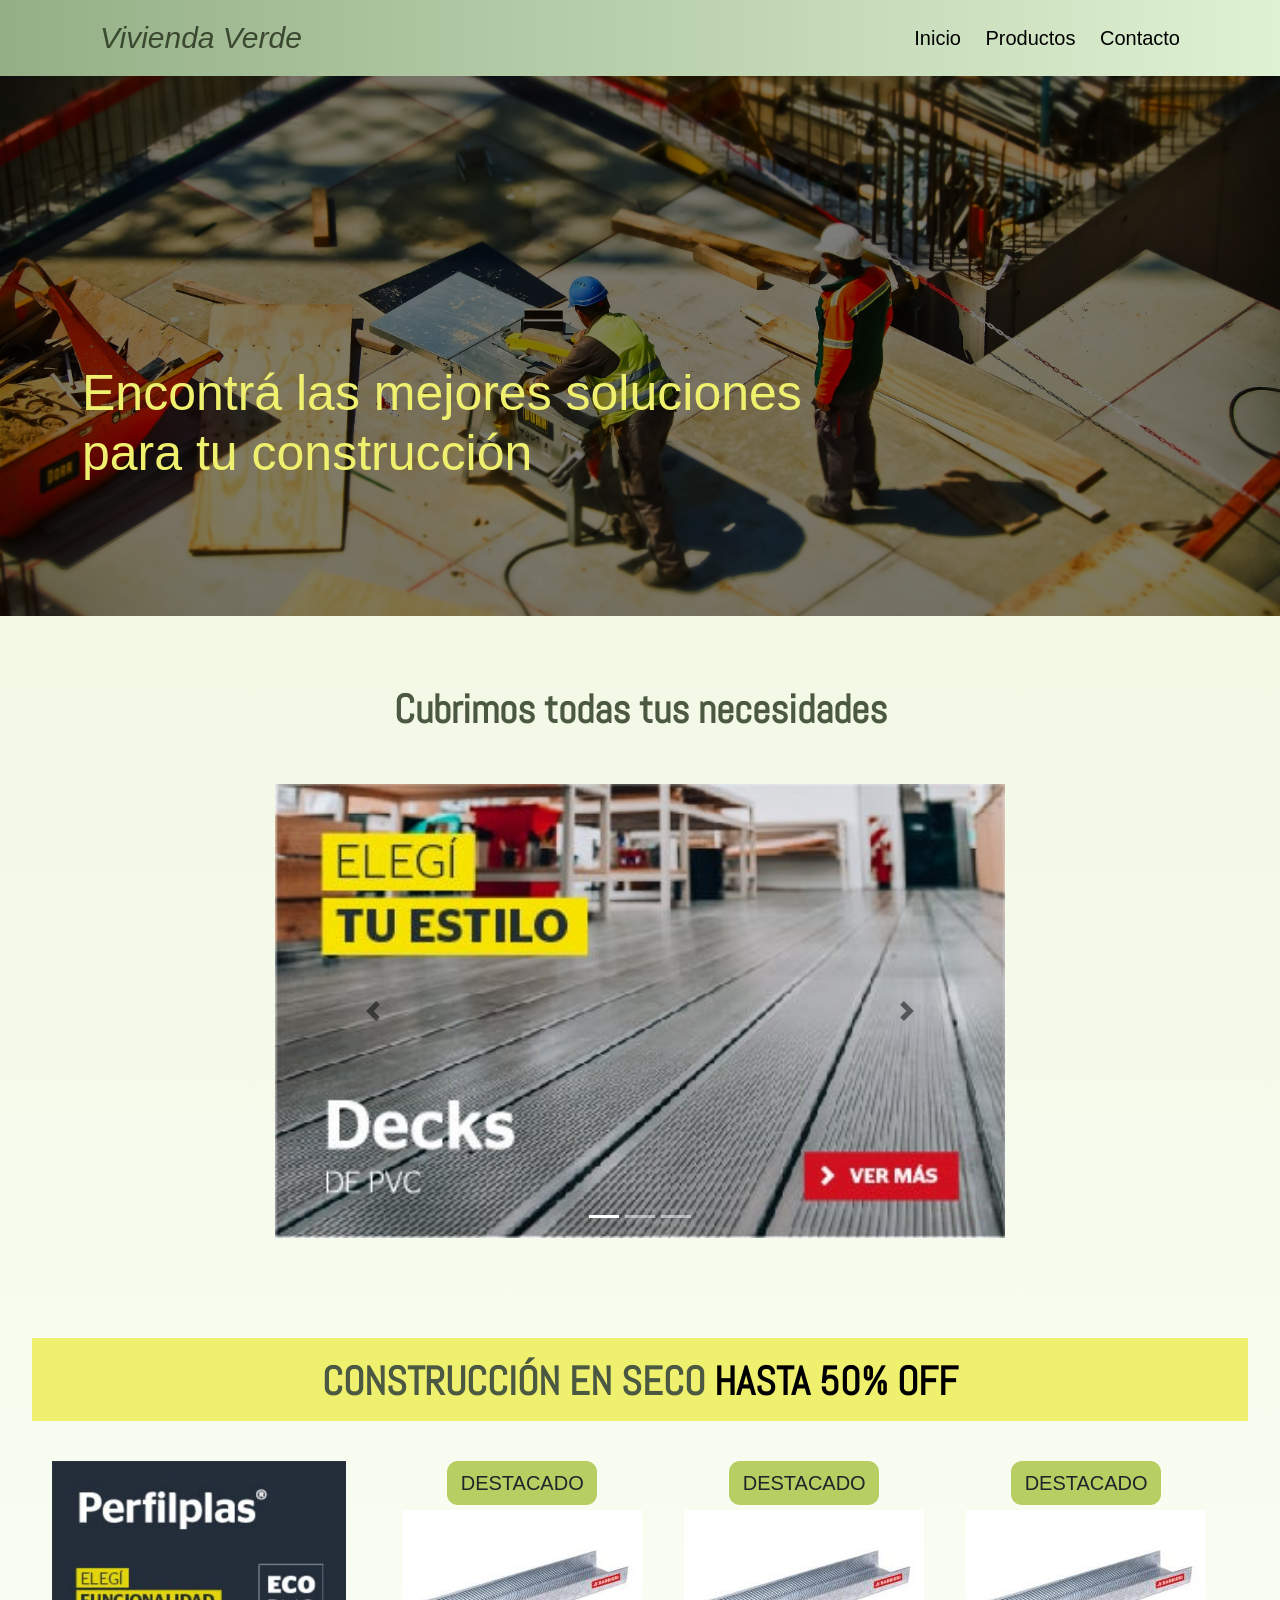
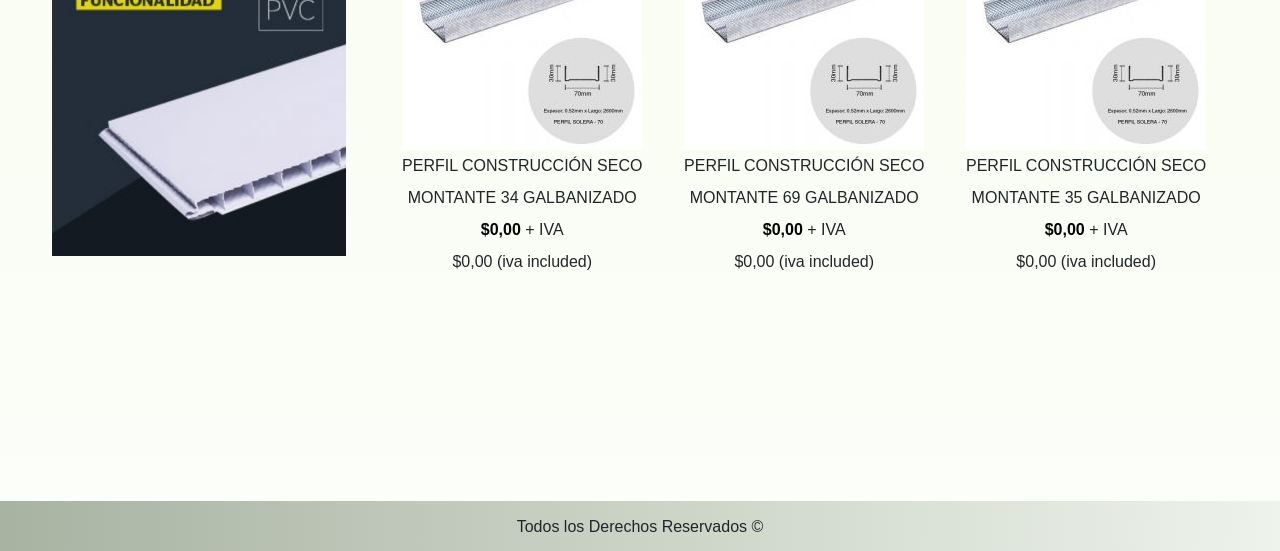
<file: docs/index.html>
<!DOCTYPE html>
<html lang="en">

<head>
    <meta charset="UTF-8">
    <meta name="viewport" content="width=device-width, initial-scale=1.0">
    <meta http-equiv="X-UA-Compatible" content="ie=edge">
    <title>Vivienda Verde</title>
    <link rel="stylesheet" href="https://maxcdn.bootstrapcdn.com/bootstrap/4.0.0/css/bootstrap.min.css" integrity="sha384-Gn5384xqQ1aoWXA+058RXPxPg6fy4IWvTNh0E263XmFcJlSAwiGgFAW/dAiS6JXm" crossorigin="anonymous">
    <link rel="preconnect" href="https://fonts.gstatic.com">
    <link href="https://fonts.googleapis.com/css2?family=Abel&display=swap" rel="stylesheet">
    <link rel="stylesheet" href="css/normalize.css">
    <link rel="stylesheet" href="css/main.css">
    
</head>

<body>
    <header class="site-header">
        <div class="barra">
            <div class="logo">
                <a href="index.html">
                    <h1 id="logo">Vivienda Verde</h1>
                </a>
            </div>
            <div class="navegacion">
                <nav>
                    <a href="index.html">Inicio</a>
                    <a href="#main">Productos</a>
                    <a href="#">Contacto</a>
                </nav>
            </div>
        </div>
        <div class="presentacion">
            <div class="contenido-presentacion contenedor">
                <h1>Encontrá las mejores soluciones <br> para tu construcción</h1>
            </div>
        </div>    
    </header>

    <main id="main" class="contenido-main contenedor">
        <div class="seccion">
            <h2>Cubrimos todas tus necesidades</h2>
        
            <div id="carousel" class="carousel slide seccion" data-ride="carousel">
                <ol class="carousel-indicators">
                    <li data-target="#carousel" data-slide-to="0" class="active"></li>
                    <li data-target="#carousel" data-slide-to="1"></li>
                    <li data-target="#carousel" data-slide-to="2"></li>
                </ol>
                <div class="carousel-inner">
                    <div class="carousel-item active">
                        <img class="d-block w-100" src="img/banners-14.jpg" alt="First slide">
                    </div>
                    <div class="carousel-item">
                        <img class="d-block w-100" src="img/banners-13.jpg" alt="Second slide">
                    </div>
                    <div class="carousel-item">
                        <img class="d-block w-100" src="img/banners-12.jpg" alt="Third slide">
                    </div>
                </div>
                <a class="carousel-control-prev" href="#carousel" role="button" data-slide="prev">
                    <span class="carousel-control-prev-icon" aria-hidden="true"></span>
                    <span class="sr-only">Previous</span>
                </a>
                <a class="carousel-control-next" href="#carousel" role="button" data-slide="next">
                    <span class="carousel-control-next-icon" aria-hidden="true"></span>
                    <span class="sr-only">Next</span>
                </a>
            </div>
        </div>
        
        <div class="seccion">
            <h2 class="resaltado">CONSTRUCCIÓN EN SECO <span>HASTA 50% OFF</span></h2>

            <div id="seco">

                <div class="banner">
                    <img src="img/banner.png" alt="">
                </div>
    
                <div id="perfiles">
                    <div class="perfil">
                        <h3>DESTACADO</h3>
                        <img src="img/producto.jpg" alt="">
                        <p>PERFIL CONSTRUCCIÓN SECO MONTANTE 34 GALBANIZADO </br> <span>$0,00</span> + IVA</br> $0,00 (iva included)</p>
                        <div class="orden hidden">
                            <input type="number" min="0" placeholder="Cantidad">
                            <button type="submit" class="btn btn-success btn-lg pull-right">AGREGAR AL </br> PRESUPUESTO</button>
                        </div>
                    </div>
                    <div class="perfil">
                        <h3>DESTACADO</h3>
                        <img src="img/producto.jpg" alt="">
                        <p>PERFIL CONSTRUCCIÓN SECO MONTANTE 69 GALBANIZADO </br> <span>$0,00</span> + IVA</br> $0,00 (iva included)</p>
                        <div class="orden hidden">
                            <input type="number" min="0" placeholder="Cantidad">
                            <button type="submit" class="btn btn-success btn-lg pull-right">AGREGAR AL </br> PRESUPUESTO</button>
                        </div>
                    </div>
                    <div class="perfil">
                        <h3>DESTACADO</h3>
                        <img src="img/producto.jpg" alt="">
                        <p>PERFIL CONSTRUCCIÓN SECO MONTANTE 35 GALBANIZADO </br> <span>$0,00</span> + IVA</br> $0,00 (iva included)</p>
                        <div class="orden hidden">
                            <input type="number" min="0" placeholder="Cantidad">
                            <button type="submit" class="btn btn-success btn-lg pull-right">AGREGAR AL </br> PRESUPUESTO</button>
                        </div>
                    </div>
                </div>
                
            </div>

        </div>


    </main>

<footer>
    <p class="copyright">Todos los Derechos Reservados &copy; </p>
</footer>

</body>

<script src="https://code.jquery.com/jquery-3.4.1.min.js" integrity="sha256-CSXorXvZcTkaix6Yvo6HppcZGetbYMGWSFlBw8HfCJo=" crossorigin="anonymous"></script>
<script src="https://cdnjs.cloudflare.com/ajax/libs/popper.js/1.12.9/umd/popper.min.js" integrity="sha384-ApNbgh9B+Y1QKtv3Rn7W3mgPxhU9K/ScQsAP7hUibX39j7fakFPskvXusvfa0b4Q" crossorigin="anonymous"></script>
<script src="https://maxcdn.bootstrapcdn.com/bootstrap/4.0.0/js/bootstrap.min.js" integrity="sha384-JZR6Spejh4U02d8jOt6vLEHfe/JQGiRRSQQxSfFWpi1MquVdAyjUar5+76PVCmYl" crossorigin="anonymous"></script>
<script src="js/plugins.js"></script>
<script src="js/main.js"></script>
</html>
</file>
<file: docs/css/main.css>
html {
  box-sizing: border-box;
  font-size: 62.5%;
  /** Reset para REMS - 62.5% = 10px de 16px **/
}

*,
*:before,
*:after {
  box-sizing: inherit;
}

body {
  font-family: 'Lato', sans-serif;
  font-size: 1.6rem;
  line-height: 2;
  background: linear-gradient(#eef6dc,#fcfffa);
}

/** Globales **/
img {
  max-width: 100%;
}
.contenedor {
  width: 80%;
  max-width: 140rem; /** = 1200px; **/
  margin: 0 auto;
}
@media(min-width:768px){
  .contenedor{
      width: 95%;
  }
}

h1 {
  font-size: 5rem;
}
h2 {
  font-family: 'Abel', sans-serif;
  font-size: 4rem;
  font-weight: bold;
  color: #4B5842;
  margin-bottom: 2rem;
}
h3 {
  font-size: 2rem;
}

/** Utilidades **/
.seccion {
  margin-top: 5rem;
  margin-bottom: 10rem;
}
.fw-300 {
  font-weight: 300;
}
.centrar-texto {
  text-align: center;
}
.d-block {
  display: block!important;
}
.contenido-centrado {
  max-width: 800px;
}
hr {
  display: block;
  height: 1px;
  border: 0;
  border-top: 1px solid #ccc;
  margin: 1em 0;
  padding: 0;
}
.hidden,
[hidden] {
  display: none !important;
}


/* HEADER */
.site-header {
  background: #f6fff0;
  display: flex;
  flex-direction: column;
}
.logo {
  text-decoration: none;
}
#logo {
  font-size: 3rem;
  font-style: oblique;
  text-align: center;
  color: #3a4930;
}
.fixed-barra {
  position: fixed;
  width: 100%;
  top: 0;
  left: 0;
  z-index: 2;
}
.barra{
  background: linear-gradient(to right,#94af86,#d6ecc8b6);
  display: flex;
  justify-content: space-between;
  align-items: center;
  padding:0 10rem;
}


.navegacion a{
  text-align: center;
  color: black;
  text-decoration: none;
  font-size: 2rem;
  display: block;
}
.navegacion a:hover{
  color: #4B5842;
}
.navegacion a:last-of-type {
  margin-right: 0;
  margin-bottom: 2rem;
}

.presentacion {
  display: flex;
  flex-direction: column;
  place-content: flex-end;
  background-image: url(../img/fondo.jpeg);
  background-position: center center;
  background-size: cover;
  height: 60vh;
  /* min-height: 60rem; */
  position: relative;
}
.presentacion::after{
  content:'';
  background-color: rgba(0,0,0,0.5);
  position:absolute;
  top:0;
  left: 0;
  right: 0;
  bottom: 0;
}
.contenido-presentacion{
  line-height: 5rem;
  color:  rgb(240, 240, 111);
  padding-left: 0;
  padding-bottom: 5rem;
  position: relative;     /*para que se situe encima del "after"*/
  z-index: 1;             /* " */
}

@media (min-width: 768px) {
  #name{
      text-align: start;
  }
  .navegacion a{
      display: inline;
      margin-right: 2rem;
  }
  .contenido-presentacion{
      padding-left: 5rem;
      padding-bottom: 10rem;
  }
}



/* MAIN */
.contenido-main {
  /* background: #f6fff0; */
  text-align: center;
  padding-bottom: 4rem;
}
.contenido-main h2{
  margin-top: 0;
  padding-top: 2rem;
}
#carousel {
  display: flex;
  flex-direction: column;
  align-items: center;
}
.carousel-inner{
  width: 60%;
  display: flex;
  justify-content: center;
}
#carousel .carousel-item {
  width: 80rem;
}
.carousel-control-prev {
  margin-left: 25rem;
}
.carousel-control-next {
  margin-right: 25rem;
}
.carousel-control-next,
.carousel-control-prev {
    filter: invert(100%);
}


/* CONSTRUCCION EN SECO */
span{
  font-weight: bolder;
  color: black;
}

.resaltado {
  background-color: rgb(240, 240, 111);
  padding: 1.5rem 0 1.5rem 0;
}

#seco {
  display: grid;
  grid-template-columns: 25% 72%;
  column-gap: 3%;
  height: 50rem;
  padding: 2rem;
}

.banner {
  width: auto;
}

#perfiles {
display: grid;
grid-template-columns: repeat(3, 33.3%);
}

.perfil {
  display: flex;
  flex-direction: column;
  align-items: center;
  width: auto;
  padding: 0 2rem;
  transition: all .3s ease;
}

.orden-show {
  display: flex;
  flex-direction: column;
  align-items: center;
}
.perfil button {
  width: 15rem;
  font-size: 1.5rem;
}

.perfil .orden input{
  width: 10rem;
  margin-bottom: 1rem;
}

.perfil:hover {
  padding: 1.5rem 0;
  float: left;
  -webkit-transform: scale(1.05);
  border: 1px solid #777777;
  box-shadow: 0px 0px 50px #666;
}

.perfil h3{
  width: 15rem;
  text-align: center;
  background-color: #B7CE63;
  background-size: 5rem;
  padding: 1rem 0;
  border-radius: 1ch;
}

footer {
  margin-top: 2rem;
  height: 5rem;
  background: linear-gradient(to right,#a8b3a2,#e8eee5b6);
  text-align: center;
}

footer p{
  padding-top: 1rem;
}
</file>
